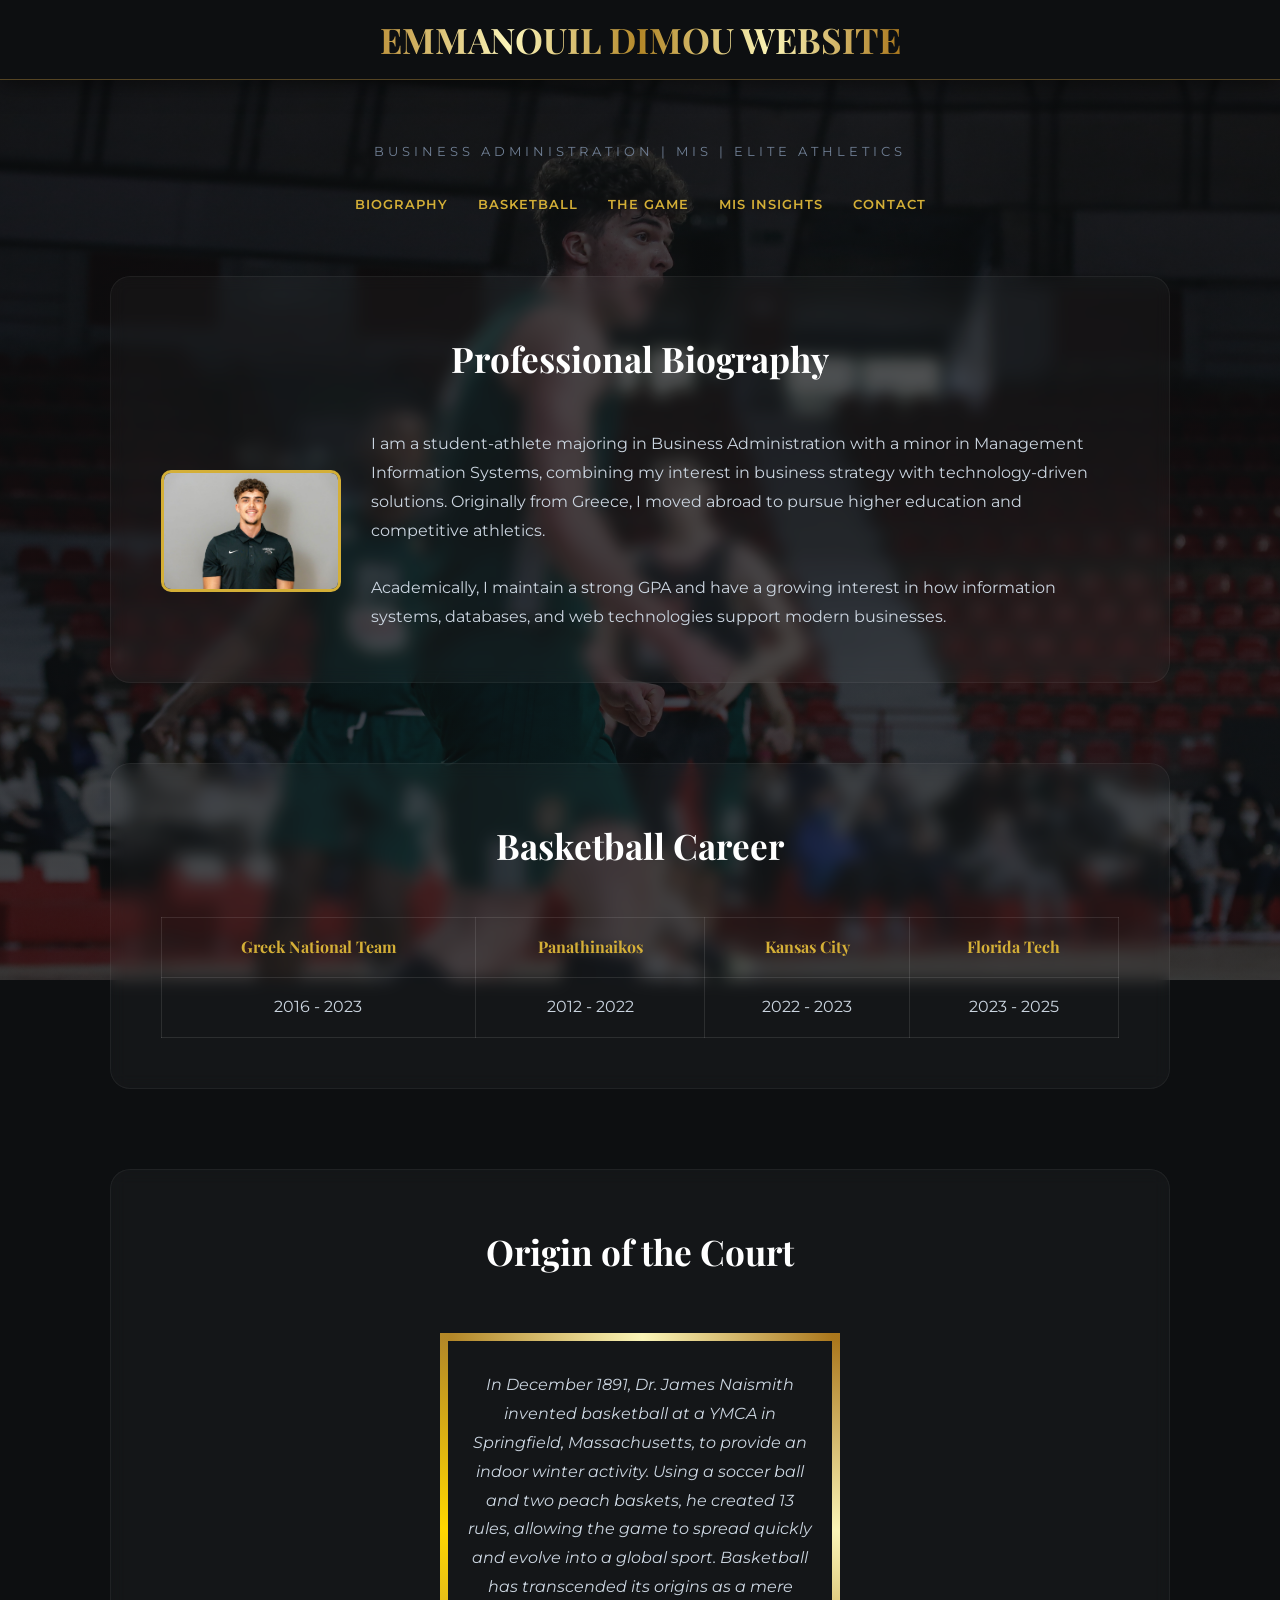
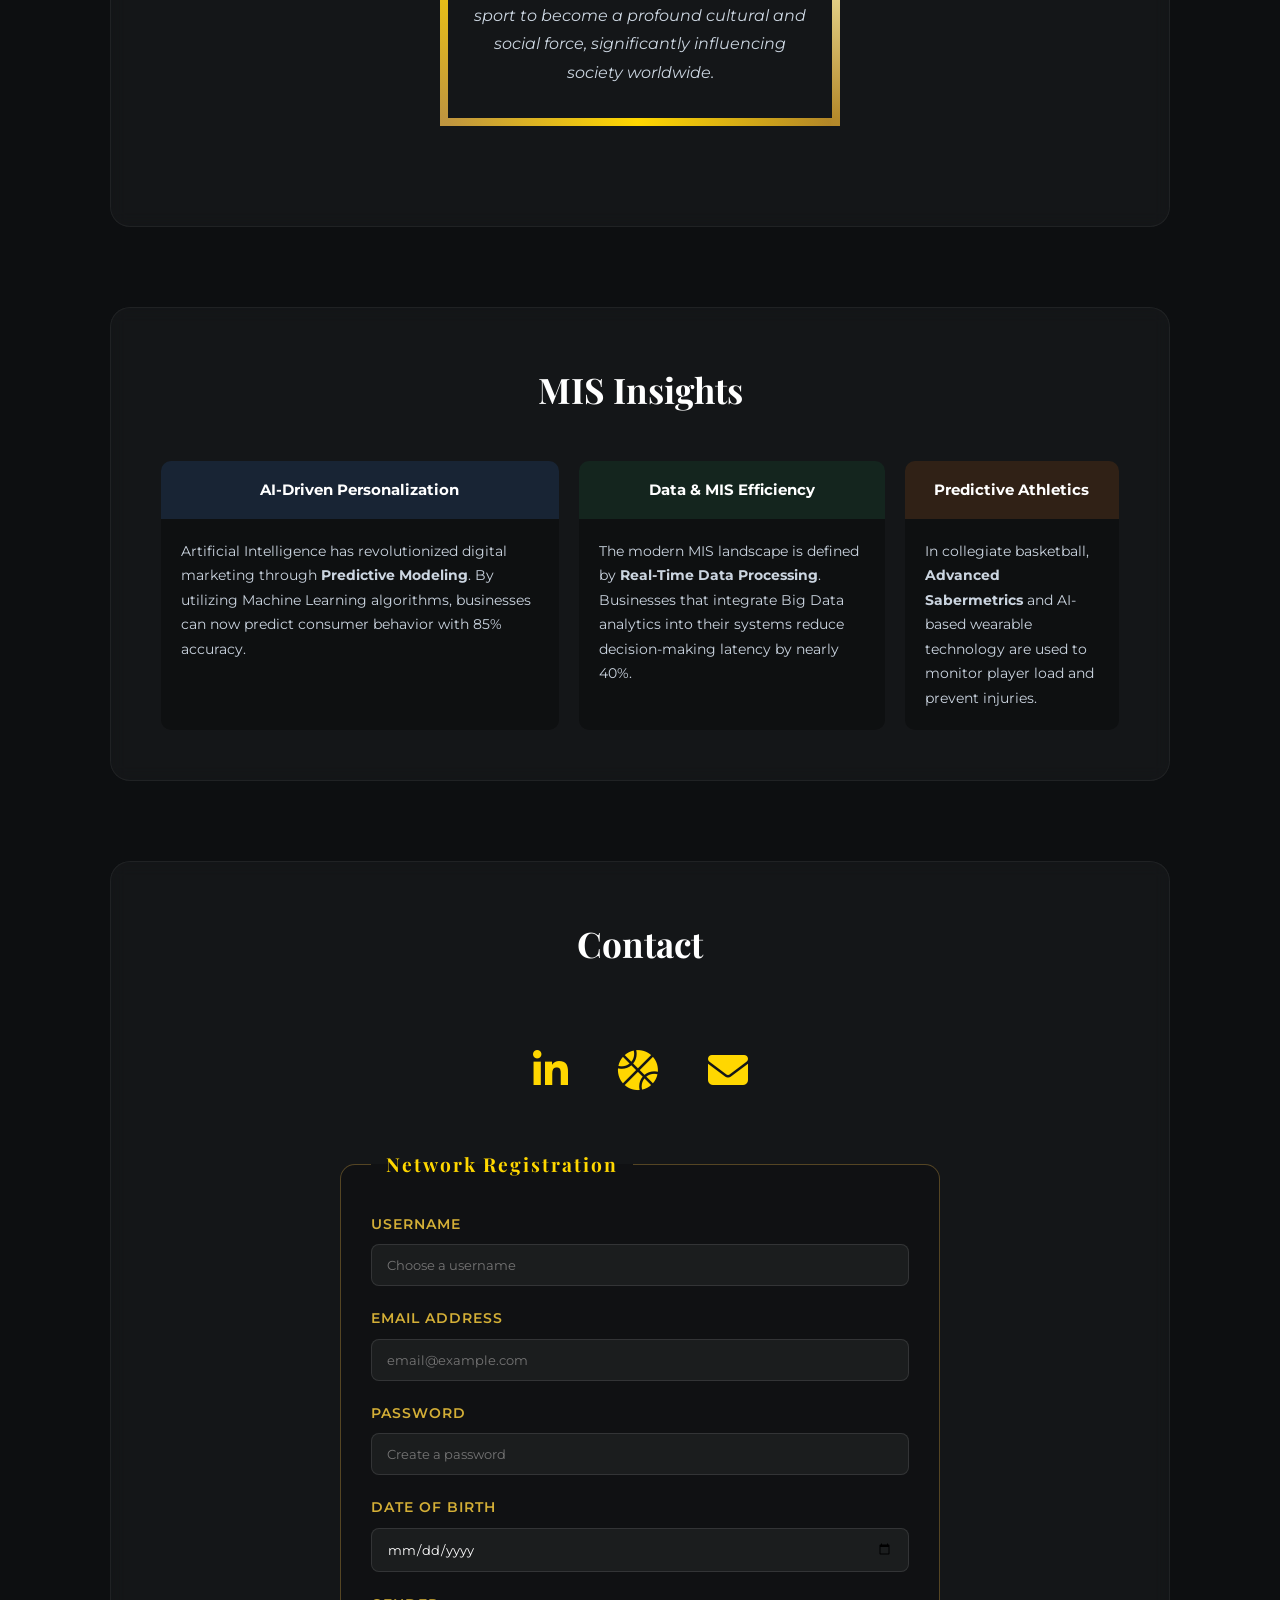
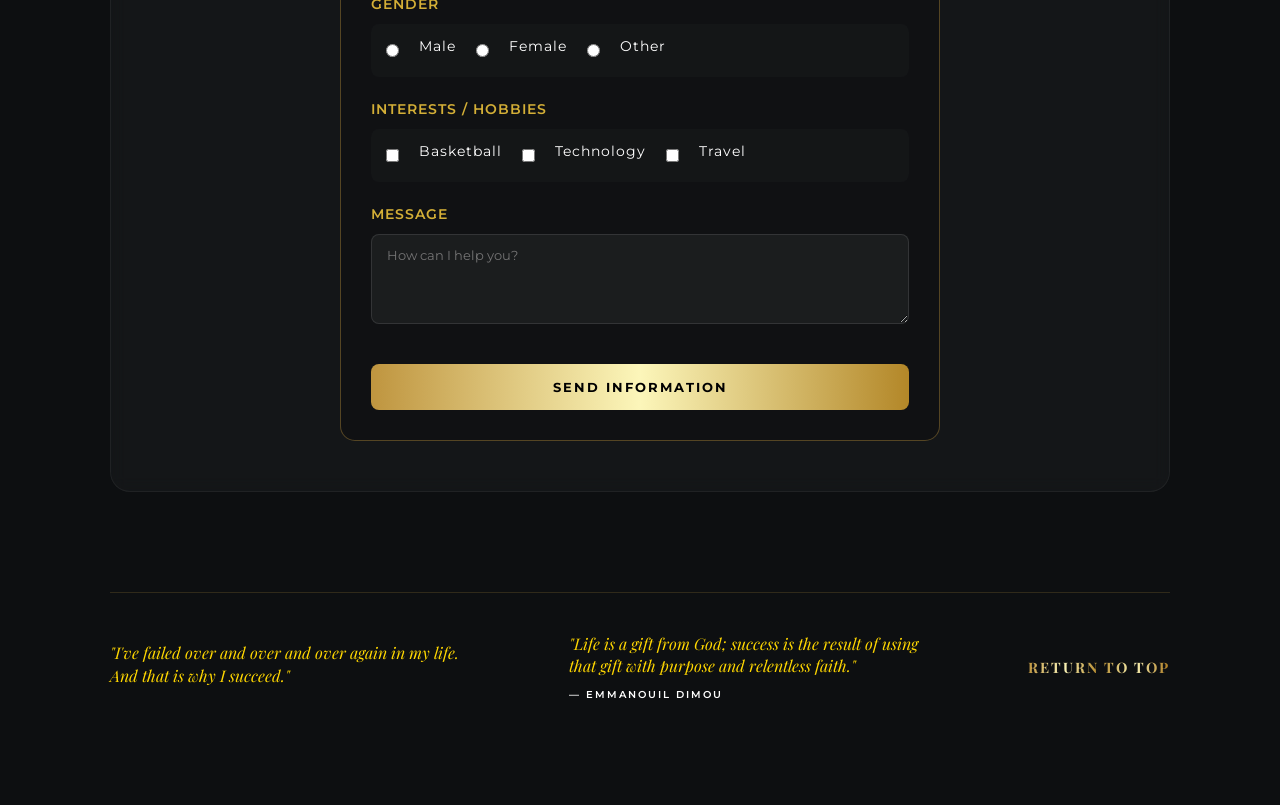
<file: index.html>
<!DOCTYPE html>
<html lang="en">
<head>
    <meta charset="UTF-8">
    <meta name="viewport" content="width=device-width, initial-scale=1.0">
    <title>Emmanouil Dimou | Portfolio</title>
    
    <link href="https://fonts.googleapis.com/css2?family=Montserrat:ital,wght@0,300;0,600;1,300&family=Playfair+Display:ital,wght@0,700;1,700&display=swap" rel="stylesheet">
    <link rel="stylesheet" href="https://cdnjs.cloudflare.com/ajax/libs/font-awesome/6.4.0/css/all.min.css">
    
    <link href="style.css" type="text/css" rel="stylesheet">
</head>
<body>

    <div class="sticky-top-bar" id="top">
        <h1 class="shiny-gold-text">EMMANOUIL DIMOU WEBSITE</h1>
    </div>

    <div class="container">
        <header>
            <p class="sub-header">BUSINESS ADMINISTRATION | MIS | ELITE ATHLETICS</p>
        </header>

        <nav>
            <a href="#bio">Biography</a>
            <a href="#teams">Basketball</a>
            <a href="#the-game-section">The Game</a>
            <a href="#Extra_Info">MIS Insights</a>
            <a href="#contact">Contact</a>
        </nav>

        <section id="bio">
            <h2 class="section-title">Professional Biography</h2>
            <div class="bio-container">
                <figure class="bio-layout">
                    <img src="headshot.jpg" alt="Headshot" class="bio-img">
                    <figcaption>
                        I am a student-athlete majoring in Business Administration with a minor in Management Information Systems, combining my interest in business strategy with technology-driven solutions. Originally from Greece, I moved abroad to pursue higher education and competitive athletics.
                        <br><br>
                        Academically, I maintain a strong GPA and have a growing interest in how information systems, databases, and web technologies support modern businesses.
                    </figcaption>
                </figure>
            </div>
        </section>

        <section id="teams">
            <h2 class="section-title">Basketball Career</h2>
            <table>
                <tr>
                    <th>Greek National Team</th>
                    <th>Panathinaikos</th>
                    <th>Kansas City</th>
                    <th>Florida Tech</th>
                </tr>
                <tr>
                    <td align="center">2016 - 2023</td>
                    <td align="center">2012 - 2022</td>
                    <td align="center">2022 - 2023</td>
                    <td align="center">2023 - 2025</td>
                </tr>
            </table>
        </section>

        <section id="the-game-section">
            <h2 class="section-title">Origin of the Court</h2>
            <p id="the-game-para">
                In December 1891, Dr. James Naismith invented basketball at a YMCA in Springfield, Massachusetts, to provide an indoor winter activity. Using a soccer ball and two peach baskets, he created 13 rules, allowing the game to spread quickly and evolve into a global sport. Basketball has transcended its origins as a mere sport to become a profound cultural and social force, significantly influencing society worldwide.
            </p>
        </section>

        <section id="Extra_Info">
            <h2 class="section-title">MIS Insights</h2>
            <div class="mis-grid">
                <div class="mis-col col-wide">
                    <h3 id="h-blue" class="assignment-header">AI-Driven Personalization</h3>
                    <div class="assignment-p">
                        Artificial Intelligence has revolutionized digital marketing through <strong>Predictive Modeling</strong>. By utilizing Machine Learning algorithms, businesses can now predict consumer behavior with 85% accuracy.
                    </div>
                </div>

                <div class="mis-col col-medium">
                    <h3 id="h-green" class="assignment-header">Data & MIS Efficiency</h3>
                    <div class="assignment-p">
                        The modern MIS landscape is defined by <strong>Real-Time Data Processing</strong>. Businesses that integrate Big Data analytics into their systems reduce decision-making latency by nearly 40%.
                    </div>
                </div>

                <div class="mis-col col-narrow">
                    <h3 id="h-orange" class="assignment-header">Predictive Athletics</h3>
                    <div class="assignment-p">
                        In collegiate basketball, <strong>Advanced Sabermetrics</strong> and AI-based wearable technology are used to monitor player load and prevent injuries.
                    </div>
                </div>
            </div>
        </section>

        <section id="contact">
            <h2 class="section-title">Contact</h2>
            <div class="contact-icons-row">
                <a href="https://www.linkedin.com/in/YOUR-PROFILE" target="_blank"><i class="fab fa-linkedin-in"></i></a>
                <a href="https://www.espn.com" target="_blank"><i class="fas fa-basketball-ball"></i></a>
                <a href="mailto:dimou.emmanouil@gmail.com" target="_blank"><i class="fas fa-envelope"></i></a>
            </div>

            <form class="registration-form">
                <fieldset>
                    <legend>Network Registration</legend>
                    
                    <div class="form-group">
                        <label for="username">Username</label>
                        <input type="text" id="username" name="username" placeholder="Choose a username" required>
                    </div>

                    <div class="form-group">
                        <label for="email">Email Address</label>
                        <input type="email" id="email" name="email" placeholder="email@example.com" required>
                    </div>

                    <div class="form-group">
                        <label for="password">Password</label>
                        <input type="password" id="password" name="password" placeholder="Create a password" required>
                    </div>

                    <div class="form-group">
                        <label for="dob">Date of Birth</label>
                        <input type="date" id="dob" name="dob">
                    </div>

                    <div class="form-group">
                        <label>Gender</label>
                        <div class="radio-group">
                            <input type="radio" id="male" name="gender" value="male">
                            <label for="male">Male</label>
                            
                            <input type="radio" id="female" name="gender" value="female">
                            <label for="female">Female</label>
                            
                            <input type="radio" id="other" name="gender" value="other">
                            <label for="other">Other</label>
                        </div>
                    </div>

                    <div class="form-group">
                        <label>Interests / Hobbies</label>
                        <div class="checkbox-group">
                            <input type="checkbox" id="hobby1" name="hobby" value="basketball">
                            <label for="hobby1">Basketball</label>
                            
                            <input type="checkbox" id="hobby2" name="hobby" value="tech">
                            <label for="hobby2">Technology</label>
                            
                            <input type="checkbox" id="hobby3" name="hobby" value="travel">
                            <label for="hobby3">Travel</label>
                        </div>
                    </div>

                    <div class="form-group">
                        <label for="message">Message</label>
                        <textarea id="message" name="message" rows="4" placeholder="How can I help you?"></textarea>
                    </div>

                    <button type="submit" class="form-submit-btn">Send Information</button>
                </fieldset>
            </form>
        </section>

        <footer class="footer-container">
            <div class="footer-quote">
                <p>"I've failed over and over and over again in my life. And that is why I succeed."</p>
            </div>
            <div class="footer-quote">
                <p>"Life is a gift from God; success is the result of using that gift with purpose and relentless faith."</p>
                <span class="quote-author">— EMMANOUIL DIMOU</span>
            </div>
            <div class="footer-center">
                <a href="#top" class="shiny-gold-text return-link">Return to Top</a>
            </div>
        </footer>
    </div>
</body>
</html>
</file>
<file: style.css>
/* --- Global Styles --- */
* {
    margin: 0;
    padding: 0;
    box-sizing: border-box;
    scroll-behavior: smooth;
}

body {
    background-color: #0d0f11;
    background-image: linear-gradient(rgba(13, 15, 17, 0.75), rgba(13, 15, 17, 0.75)), url('background.jpg'); 
    background-attachment: fixed;
    background-repeat: no-repeat;
    background-size: cover;
    background-position: center 80px; 
    font-family: 'Montserrat', sans-serif;
    color: #cbd5e0;
    line-height: 1.8;
}

/* --- STICKY TITLE --- */
.sticky-top-bar {
    position: sticky;
    top: 0;
    width: 100%;
    height: 80px; 
    z-index: 2000;
    background: #0d0f11;
    display: flex;
    align-items: center;
    justify-content: center;
    border-bottom: 1px solid rgba(191, 149, 63, 0.4);
    box-shadow: 0 4px 20px rgba(0,0,0,0.5);
}

/* --- Layout --- */
.container {
    max-width: 1100px;
    margin: 0 auto;
    padding: 40px 20px 100px 20px;
}

.shiny-gold-text {
    background: linear-gradient(to right, #bf953f, #fcf6ba, #b38728, #fbf5b7, #aa771c);
    -webkit-background-clip: text;
    -webkit-text-fill-color: transparent;
    font-family: 'Playfair Display', serif;
    font-weight: 700;
    font-size: 2.2rem;
}

.sub-header {
    text-align: center;
    letter-spacing: 4px;
    font-size: 0.8rem;
    color: #718096;
    margin-top: 20px;
}

/* --- Navigation --- */
nav {
    display: flex;
    justify-content: center;
    gap: 30px;
    margin: 30px 0 60px 0;
}

nav a {
    color: #d4af37;
    text-decoration: none;
    font-size: 0.8rem;
    font-weight: 600;
    text-transform: uppercase;
    letter-spacing: 1px;
    transition: 0.3s;
}

nav a:hover { color: #fff; }

/* --- Sections --- */
section {
    margin-bottom: 80px;
    background: rgba(255, 255, 255, 0.03);
    padding: 50px;
    border-radius: 20px;
    border: 1px solid rgba(255, 255, 255, 0.05);
    backdrop-filter: blur(8px);
}

.section-title {
    font-family: 'Playfair Display', serif;
    color: #ffffff;
    font-size: 2.2rem;
    margin-bottom: 40px;
    text-align: center;
}

/* --- The Game Para --- */
#the-game-para {
    width: 400px;           
    font-style: italic;     
    padding: 30px 20px;     
    margin: 50px auto;      
    border: 8px solid;
    border-image-source: linear-gradient(45deg, #bf953f, #ffd700, #b38728, #fbf5b7, #aa771c);   
    border-image-slice: 1; 
    text-align: center;
}

/* --- MIS GRID --- */
.mis-grid {
    display: grid;
    grid-template-columns: 1.3fr 1fr 0.7fr; 
    gap: 20px;
    align-items: stretch;
}

.mis-col { display: flex; flex-direction: column; }

.assignment-header {
    padding: 15px;
    text-align: center;
    color: #fff;
    border-radius: 10px 10px 0 0;
    font-size: 0.95rem;
}

#h-blue { background: rgba(30, 58, 95, 0.4); }
#h-green { background: rgba(20, 60, 40, 0.4); }
#h-orange { background: rgba(90, 50, 20, 0.4); }

.assignment-p {
    background: rgba(0,0,0,0.3);
    padding: 20px;
    border-radius: 0 0 10px 10px;
    font-size: 0.85rem;
    flex-grow: 1;
}

/* --- CONTACT ICONS --- */
.contact-icons-row {
    display: flex;
    justify-content: center;
    gap: 50px;
    padding: 20px 0 40px 0;
}

.contact-icons-row a {
    color: #ffd700;
    font-size: 2.5rem;
    transition: all 0.3s ease;
}

.contact-icons-row a:hover {
    color: #fff;
    transform: translateY(-8px);
}

/* --- REGISTRATION FORM STYLES --- */
.registration-form {
    max-width: 600px;
    margin: 0 auto;
}

fieldset {
    border: 1px solid rgba(191, 149, 63, 0.4);
    padding: 30px;
    border-radius: 15px;
    background: rgba(0, 0, 0, 0.2);
}

legend {
    font-family: 'Playfair Display', serif;
    font-weight: bold;
    color: #ffd700;
    padding: 0 15px;
    font-size: 1.2rem;
    letter-spacing: 2px;
}

.form-group {
    margin-bottom: 20px;
    text-align: left;
}

.form-group label {
    display: block;
    font-size: 0.85rem;
    font-weight: 600;
    margin-bottom: 8px;
    color: #d4af37;
    text-transform: uppercase;
    letter-spacing: 1px;
}

input[type="text"],
input[type="email"],
input[type="password"],
input[type="date"],
textarea {
    width: 100%;
    padding: 12px 15px;
    background: rgba(255, 255, 255, 0.05);
    border: 1px solid rgba(255, 255, 255, 0.1);
    border-radius: 8px;
    color: #fff;
    font-family: 'Montserrat', sans-serif;
    transition: all 0.3s ease;
}

input:focus, textarea:focus {
    outline: none;
    border-color: #ffd700;
    background: rgba(255, 255, 255, 0.08);
    box-shadow: 0 0 10px rgba(191, 149, 63, 0.2);
}

/* Radio & Checkbox Styling */
.radio-group, .checkbox-group {
    display: flex;
    gap: 20px;
    flex-wrap: wrap;
    background: rgba(255, 255, 255, 0.02);
    padding: 10px 15px;
    border-radius: 8px;
}

.radio-group input, .checkbox-group input {
    accent-color: #ffd700; /* Makes the dots/checks gold */
    cursor: pointer;
}

.radio-group label, .checkbox-group label {
    display: inline;
    text-transform: none;
    font-weight: 400;
    cursor: pointer;
    color: #fff;
}

.form-submit-btn {
    width: 100%;
    margin-top: 10px;
    padding: 15px;
    border: none;
    border-radius: 8px;
    background: linear-gradient(to right, #bf953f, #fcf6ba, #b38728);
    color: #000;
    font-family: 'Montserrat', sans-serif;
    font-weight: 700;
    text-transform: uppercase;
    letter-spacing: 2px;
    cursor: pointer;
    transition: 0.3s ease;
}

.form-submit-btn:hover {
    transform: scale(1.02);
    box-shadow: 0 0 20px rgba(212, 175, 55, 0.4);
}

/* --- FOOTER & BALANCED QUOTES --- */
.footer-container {
    display: flex;
    align-items: center;
    justify-content: space-between;
    gap: 40px;
    margin-top: 100px;
    padding-top: 40px;
    border-top: 1px solid rgba(191, 149, 63, 0.2);
}

.footer-quote {
    flex: 1;
    max-width: 350px;
}

.footer-quote p {
    font-family: 'Playfair Display', serif;
    font-style: italic;
    font-size: 1rem;
    color: #ffd700;
    margin-bottom: 8px;
    line-height: 1.4;
}

.footer-center {
    flex: 0 0 auto;
    text-align: center;
}

.return-link {
    text-decoration: none;
    font-size: 0.9rem;
    letter-spacing: 2px;
    text-transform: uppercase;
    white-space: nowrap;
    transition: 0.3s;
}

.quote-author {
    font-size: 0.65rem;
    letter-spacing: 2px;
    color: #ffffff;
    font-weight: 600;
    text-transform: uppercase;
    display: block;
}

/* --- Bio & Table Styles --- */
.bio-img { width: 180px; border: 3px solid #d4af37; border-radius: 10px; }
.bio-layout { display: flex; gap: 30px; align-items: center; }
table { width: 100%; border-collapse: collapse; }
th, td { padding: 15px; border: 1px solid rgba(255, 255, 255, 0.1); }
th { color: #d4af37; font-family: 'Playfair Display', serif; }
</file>
